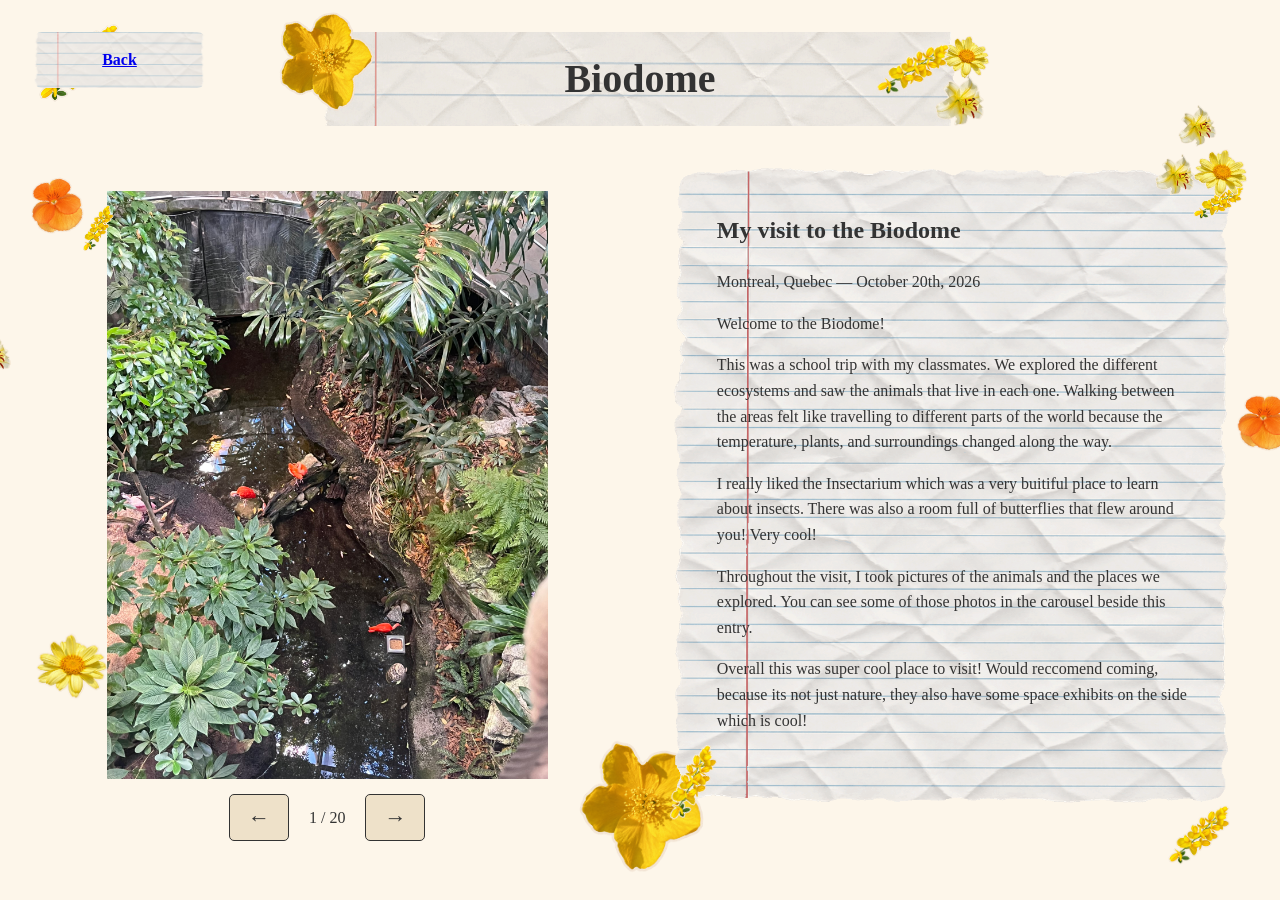
<file: Biodome/index.html>
<!DOCTYPE html>
<html lang="en">
<head>
    <meta charset="UTF-8">
    <meta name="viewport" content="width=device-width, initial-scale=1.0">
    <title>Biodome</title>
    <link rel="stylesheet" href="/style.css">
    <link rel="icon" type="image/png" sizes="64x64" href="/Images/favicon.png">
    <style>
        
        body {
            --flower-branch: url('/Images/Flowers/Yellow Flowers/1.png');
            --flower-pink: url('/Images/Flowers/Yellow Flowers/2.png');
            --flower-striped: url('/Images/Flowers/Yellow Flowers/3.png');
            --flower-blush: url('/Images/Flowers/Yellow Flowers/4.png');
            --flower-rose: url('/Images/Flowers/Yellow Flowers/5.png');

            background-image:
                var(--flower-blush), var(--flower-pink),
                var(--flower-branch), var(--flower-striped),
                var(--flower-rose), var(--flower-blush),
                var(--flower-pink);
            background-repeat: no-repeat;
            background-size:
                65px auto, 48px auto,
                135px auto, 72px auto,
                58px auto, 85px auto,
                42px auto;
            background-position:
                right 4% bottom 12px, left -35px top 40%,
                center bottom 4px, left 3% top 78%,
                right -12px top 48%, left 3% top 22px,
                right 5% top 105px;
        }
    </style>
</head>
<body>
    <header class="Title">
        <h1>Biodome</h1>
    </header>


    <div class="back-button">
        <a href="/index.html"><b>Back</b></a>
    </div>

    <main class="articlecontainer">
        <section class="carousel" aria-label="Biodome photos">
            <div class="carousel-frame">
                <img
                    id="carousel-image"
                    src="/Images/Biodome Pics/BiodomePenguins.JPEG"
                    alt="Penguins at the Montreal Biodome"
                >
            </div>

            <div class="carousel-controls">
                <button type="button" id="previous" aria-label="Previous photo">
                    &#8592;
                </button>

                <span id="photo-counter" aria-live="polite"></span>

                <button type="button" id="next" aria-label="Next photo">
                    &#8594;
                </button>
            </div>
        </section>

        <article class="articletext">
            <h2>My visit to the Biodome</h2>
            <p>Montreal, Quebec — October 20th, 2026</p>

            <p>Welcome to the Biodome!</p>

            <p>This was a school trip with my classmates. We explored the different ecosystems and saw the animals that live in each one.
                 Walking between the areas felt like travelling to different parts of the world because the temperature, plants,
                  and surroundings changed along the way.</p>

            <p>I really liked the Insectarium which was a very buitiful place to learn about insects. There was also a room full of butterflies that flew around you! Very cool!
            </p>

            <p>Throughout the visit, I took pictures of the animals and the places we explored. You can see some of those photos in the carousel beside this entry.</p>

            <p>Overall this was super cool place to visit! Would reccomend coming, because its not just nature, they also have some space exhibits on the side which is cool!</p>
        </article>
    </main>

    <script>
        const photos = [
    {
        src: "/Images/Biodome Pics/Flamingos.JPEG",
        alt: "Flamingos"
    },
    {
        src: "/Images/Biodome Pics/FriendMe.JPEG",
        alt: "Me and my friend"
    },
    {
        src: "/Images/Biodome Pics/BigSpider.JPEG",
        alt: "A large spider"
    },
    {
        src: "/Images/Biodome Pics/Fish2.JPEG",
        alt: "Fish"
    },
    {
        src: "/Images/Biodome Pics/StadeOlympique.JPEG",
        alt: "Olympic Stadium"
    },
    {
        src: "/Images/Biodome Pics/Parrots2.JPEG",
        alt: "Parrots"
    },
    {
        src: "/Images/Biodome Pics/Bee.JPEG",
        alt: "A bee"
    },
    {
        src: "/Images/Biodome Pics/BiodomePenguins.JPEG",
        alt: "Penguins at the Biodome"
    },
    {
        src: "/Images/Biodome Pics/RoachOnMyHand.JPEG",
        alt: "A cockroach on my hand"
    },
    {
        src: "/Images/Biodome Pics/Fish3.JPEG",
        alt: "Fish"
    },
    {
        src: "/Images/Biodome Pics/OlympiqueUnderBridge.JPEG",
        alt: "Olympic Stadium viewed from under a bridge"
    },
    {
        src: "/Images/Biodome Pics/Beetles.JPEG",
        alt: "Beetles"
    },
    {
        src: "/Images/Biodome Pics/Friend.JPEG",
        alt: "My friend"
    },
    {
        src: "/Images/Biodome Pics/Sharky.JPEG",
        alt: "A shark"
    },
    {
        src: "/Images/Biodome Pics/TerrifyingWasp.JPEG",
        alt: "A wasp"
    },
    {
        src: "/Images/Biodome Pics/LotsOfFish.JPEG",
        alt: "A group of fish"
    },
    {
        src: "/Images/Biodome Pics/Parrots.JPEG",
        alt: "Parrots"
    },
    {
        src: "/Images/Biodome Pics/StadeOlympique1.JPEG",
        alt: "Another view of Olympic Stadium"
    },
    {
        src: "/Images/Biodome Pics/MillePatte.JPEG",
        alt: "A many-legged insect"
    },
    {
        src: "/Images/Biodome Pics/Fishy1.JPEG",
        alt: "A fish"
    }
];

        let currentPhoto = 0;

        const image = document.getElementById("carousel-image");
        const counter = document.getElementById("photo-counter");

        function changePhoto(direction) {
            currentPhoto =
                (currentPhoto + direction + photos.length) % photos.length;

            image.src = photos[currentPhoto].src;
            image.alt = photos[currentPhoto].alt;

            counter.textContent =
                `${currentPhoto + 1} / ${photos.length}`;
        }

        document.getElementById("previous").addEventListener("click", () => {
            changePhoto(-1);
        });

        document.getElementById("next").addEventListener("click", () => {
            changePhoto(1);
        });

        changePhoto(0);
    </script>
</body>
</html>
</file>
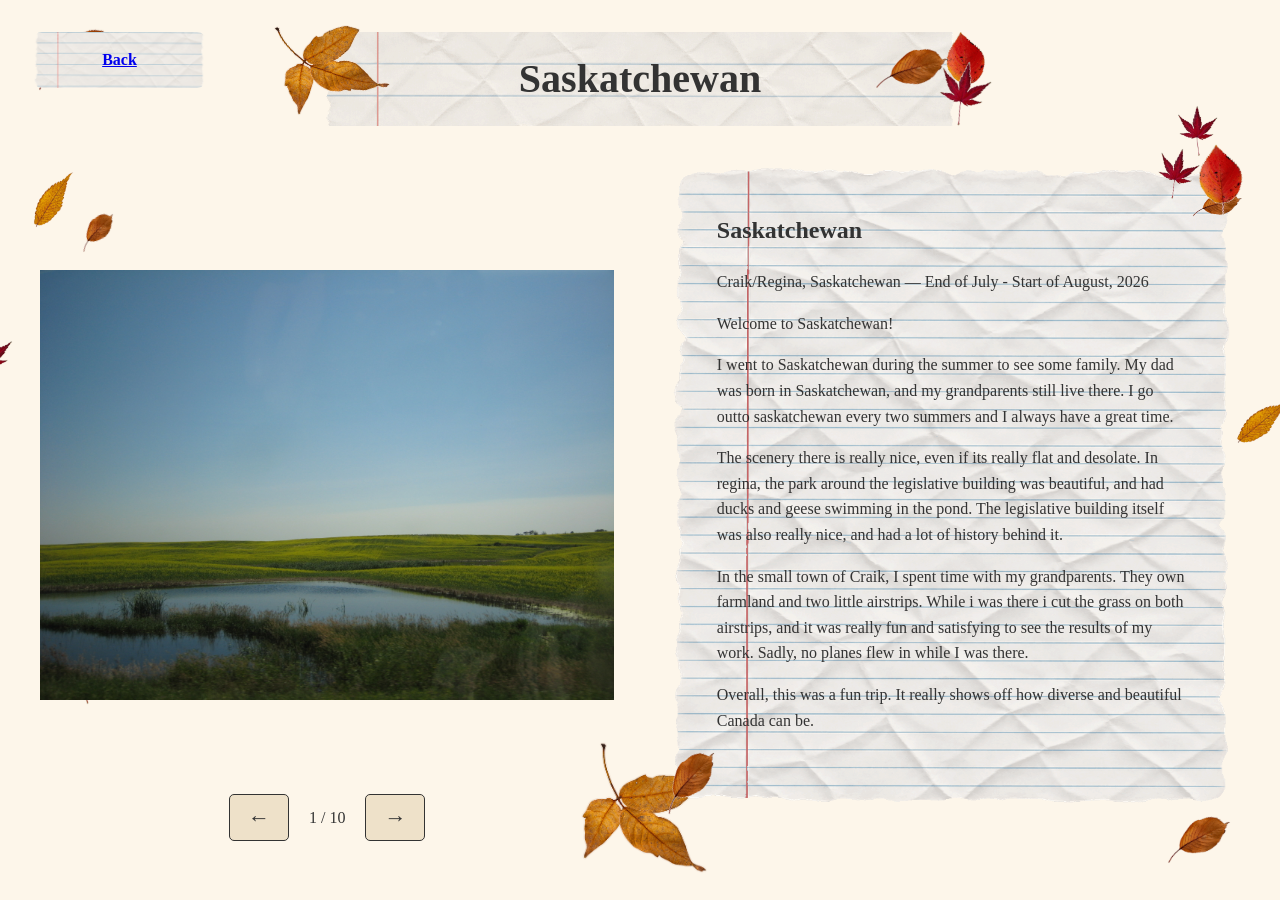
<file: SK/index.html>
<!DOCTYPE html>
<html lang="en">
<head>
    <meta charset="UTF-8">
    <meta name="viewport" content="width=device-width, initial-scale=1.0">
    <title>Saskatchewan</title>
    <link rel="stylesheet" href="/style.css">
    <link rel="icon" type="image/png" sizes="64x64" href="/Images/favicon.png">
    <style>

        body {
            --flower-branch: url('/Images/Leaves/1.png');
            --flower-pink: url('/Images/Leaves/2.png');
            --flower-striped: url('/Images/Leaves/3.png');
            --flower-blush: url('/Images/Leaves/4.png');
            --flower-rose: url('/Images/Leaves/5.png');

            background-image:
                var(--flower-blush), var(--flower-pink),
                var(--flower-branch), var(--flower-striped),
                var(--flower-rose), var(--flower-blush),
                var(--flower-pink);
            background-repeat: no-repeat;
            background-size:
                65px auto, 48px auto,
                135px auto, 72px auto,
                58px auto, 85px auto,
                42px auto;
            background-position:
                right 4% bottom 12px, left -35px top 40%,
                center bottom 4px, left 3% top 78%,
                right -12px top 48%, left 3% top 22px,
                right 5% top 105px;
        }
    </style>
</head>
<body>
    <header class="Title">
        <h1>Saskatchewan</h1>
    </header>

    <div class="back-button">
        <a href="/index.html"><b>Back</b></a>
    </div>

    <main class="articlecontainer">
        <section class="carousel" aria-label="Photo carousel">
            <div class="carousel-frame">
                <img
                    id="carousel-image"
                    src="https://placehold.co/800x600?text=Image+1"
                    alt="Placeholder image 1"
                >
            </div>

            <div class="carousel-controls">
                <button type="button" id="previous" aria-label="Previous photo">
                    &#8592;
                </button>

                <span id="photo-counter" aria-live="polite"></span>

                <button type="button" id="next" aria-label="Next photo">
                    &#8594;
                </button>
            </div>
        </section>

        <article class="articletext">
            <h2>Saskatchewan</h2>
            <p>Craik/Regina, Saskatchewan — End of July - Start of August, 2026</p>

            <p>Welcome to Saskatchewan!</p>

            <p>I went to Saskatchewan during the summer to see some family.
                My dad was born in Saskatchewan, and my grandparents still live there.
                I go outto saskatchewan every two summers and I always have a great time.
            </p>

            <p>The scenery there is really nice, even if its really flat and desolate. In regina, the park around the
                legislative building was beautiful, and had ducks and geese swimming in the pond.
                The legislative building itself was also really nice, and had a lot of history behind it.
            </p>

            <p>In the small town of Craik, I spent time with my grandparents. They own farmland and two little airstrips.
                While i was there i cut the grass on both airstrips, and it was really fun and satisfying to see the results of my work.
                Sadly, no planes flew in while I was there.
            </p>

            <p>Overall, this was a fun trip. It really shows off how diverse and beautiful Canada can be.</p>
        </article>
    </main>

    <script>
        const photos = [
            {
                src: "/Images/Saskatchewain Pics/Greenery.jpeg",
                alt: "Saskatchewan greenery"
            },
            {
                src: "/Images/Saskatchewain Pics/2Geese.jpeg",
                alt: "Saskatchewan geese"
            },
            {
                src: "/Images/Saskatchewain Pics/Duck.jpeg",
                alt: "Saskatchewan Duck"
            },
            {
                src: "/Images/Saskatchewain Pics/LegislativeBuilding.jpeg",
                alt: "Saskatchewan legislative building"
            },
            {
                src: "/Images/Saskatchewain Pics/SKTrain.jpeg",
                alt: "Saskatchewan train"
            },
            {
                src: "/Images/Saskatchewain Pics/Train.jpeg",
                alt: "Saskatchewan train"
            },
            {
                src: "/Images/Saskatchewain Pics/RedMoon.png",
                alt: "Saskatchewan train"
            },
            {
                src: "/Images/Saskatchewain Pics/StainedGlass.jpg",
                alt: "Saskatchewan train"
            },
            {
                src: "/Images/Saskatchewain Pics/Tail.jpeg",
                alt: "Saskatchewan train"
            },
            {
                src: "/Images/Saskatchewain Pics/Cockpit.jpeg",
                alt: "Saskatchewan train"
            }
        ];

        let currentPhoto = 0;

        const image = document.getElementById("carousel-image");
        const counter = document.getElementById("photo-counter");

        function changePhoto(direction) {
            currentPhoto =
                (currentPhoto + direction + photos.length) % photos.length;

            image.src = photos[currentPhoto].src;
            image.alt = photos[currentPhoto].alt;

            counter.textContent =
                `${currentPhoto + 1} / ${photos.length}`;
        }

        document.getElementById("previous").addEventListener("click", () => {
            changePhoto(-1);
        });

        document.getElementById("next").addEventListener("click", () => {
            changePhoto(1);
        });

        changePhoto(0);
    </script>
</body>
</html>
</file>
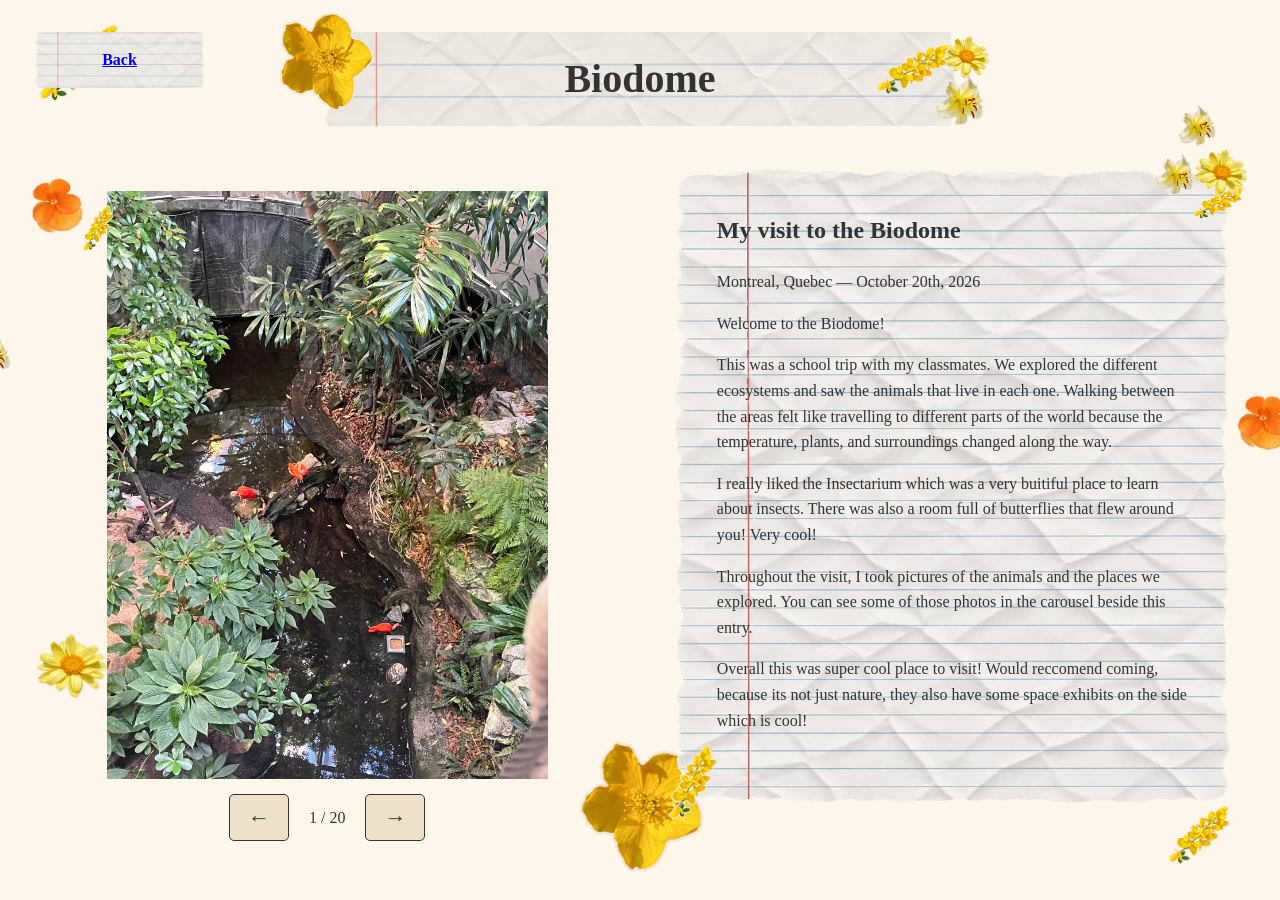
<file: biodome.html>
<!DOCTYPE html>
<html lang="en">
<head>
    <meta charset="UTF-8">
    <meta name="viewport" content="width=device-width, initial-scale=1.0">
    <title>Biodome</title>
    <link rel="stylesheet" href="style.css">
    <link rel="icon" type="image/png" sizes="64x64" href="Images/Flowers/favicon.png">
    <style>
        /* Flower stickers: backgrounds and absolute decorations leave the layout intact. */
        body {
            --flower-branch: url('Images/Flowers/Yellow Flowers/1.png');
            --flower-pink: url('Images/Flowers/Yellow Flowers/2.png');
            --flower-striped: url('Images/Flowers/Yellow Flowers/3.png');
            --flower-blush: url('Images/Flowers/Yellow Flowers/4.png');
            --flower-rose: url('Images/Flowers/Yellow Flowers/5.png');

            background-image:
                var(--flower-blush), var(--flower-pink),
                var(--flower-branch), var(--flower-striped),
                var(--flower-rose), var(--flower-blush),
                var(--flower-pink);
            background-repeat: no-repeat;
            background-size:
                65px auto, 48px auto,
                135px auto, 72px auto,
                58px auto, 85px auto,
                42px auto;
            background-position:
                right 4% bottom 12px, left -35px top 40%,
                center bottom 4px, left 3% top 78%,
                right -12px top 48%, left 3% top 22px,
                right 5% top 105px;
        }
    </style>
</head>
<body>
    <header class="Title">
        <h1>Biodome</h1>
    </header>


    <div class="back-button">
        <a href="index.html"><b>Back</b></a>
    </div>

    <main class="articlecontainer">
        <section class="carousel" aria-label="Biodome photos">
            <div class="carousel-frame">
                <img
                    id="carousel-image"
                    src="Images/Biodome Pics/BiodomePenguins.JPEG"
                    alt="Penguins at the Montreal Biodome"
                >
            </div>

            <div class="carousel-controls">
                <button type="button" id="previous" aria-label="Previous photo">
                    &#8592;
                </button>

                <span id="photo-counter" aria-live="polite"></span>

                <button type="button" id="next" aria-label="Next photo">
                    &#8594;
                </button>
            </div>
        </section>

        <article class="articletext">
            <h2>My visit to the Biodome</h2>
            <p>Montreal, Quebec — October 20th, 2026</p>

            <p>Welcome to the Biodome!</p>

            <p>This was a school trip with my classmates. We explored the different ecosystems and saw the animals that live in each one.
                 Walking between the areas felt like travelling to different parts of the world because the temperature, plants,
                  and surroundings changed along the way.</p>

            <p>I really liked the Insectarium which was a very buitiful place to learn about insects. There was also a room full of butterflies that flew around you! Very cool!
            </p>

            <p>Throughout the visit, I took pictures of the animals and the places we explored. You can see some of those photos in the carousel beside this entry.</p>

            <p>Overall this was super cool place to visit! Would reccomend coming, because its not just nature, they also have some space exhibits on the side which is cool!</p>
        </article>
    </main>

    <script>
        const photos = [
    {
        src: "Images/Biodome Pics/Flamingos.JPEG",
        alt: "Flamingos"
    },
    {
        src: "Images/Biodome Pics/FriendMe.JPEG",
        alt: "Me and my friend"
    },
    {
        src: "Images/Biodome Pics/BigSpider.JPEG",
        alt: "A large spider"
    },
    {
        src: "Images/Biodome Pics/Fish2.JPEG",
        alt: "Fish"
    },
    {
        src: "Images/Biodome Pics/StadeOlympique.JPEG",
        alt: "Olympic Stadium"
    },
    {
        src: "Images/Biodome Pics/Parrots2.JPEG",
        alt: "Parrots"
    },
    {
        src: "Images/Biodome Pics/Bee.JPEG",
        alt: "A bee"
    },
    {
        src: "Images/Biodome Pics/BiodomePenguins.JPEG",
        alt: "Penguins at the Biodome"
    },
    {
        src: "Images/Biodome Pics/RoachOnMyHand.JPEG",
        alt: "A cockroach on my hand"
    },
    {
        src: "Images/Biodome Pics/Fish3.JPEG",
        alt: "Fish"
    },
    {
        src: "Images/Biodome Pics/OlympiqueUnderBridge.JPEG",
        alt: "Olympic Stadium viewed from under a bridge"
    },
    {
        src: "Images/Biodome Pics/Beetles.JPEG",
        alt: "Beetles"
    },
    {
        src: "Images/Biodome Pics/Friend.JPEG",
        alt: "My friend"
    },
    {
        src: "Images/Biodome Pics/Sharky.JPEG",
        alt: "A shark"
    },
    {
        src: "Images/Biodome Pics/TerrifyingWasp.JPEG",
        alt: "A wasp"
    },
    {
        src: "Images/Biodome Pics/LotsOfFish.JPEG",
        alt: "A group of fish"
    },
    {
        src: "Images/Biodome Pics/Parrots.JPEG",
        alt: "Parrots"
    },
    {
        src: "Images/Biodome Pics/StadeOlympique1.JPEG",
        alt: "Another view of Olympic Stadium"
    },
    {
        src: "Images/Biodome Pics/MillePatte.JPEG",
        alt: "A many-legged insect"
    },
    {
        src: "Images/Biodome Pics/Fishy1.JPEG",
        alt: "A fish"
    }
];

        let currentPhoto = 0;

        const image = document.getElementById("carousel-image");
        const counter = document.getElementById("photo-counter");

        function changePhoto(direction) {
            currentPhoto =
                (currentPhoto + direction + photos.length) % photos.length;

            image.src = photos[currentPhoto].src;
            image.alt = photos[currentPhoto].alt;

            counter.textContent =
                `${currentPhoto + 1} / ${photos.length}`;
        }

        document.getElementById("previous").addEventListener("click", () => {
            changePhoto(-1);
        });

        document.getElementById("next").addEventListener("click", () => {
            changePhoto(1);
        });

        changePhoto(0);
    </script>
</body>
</html>
</file>
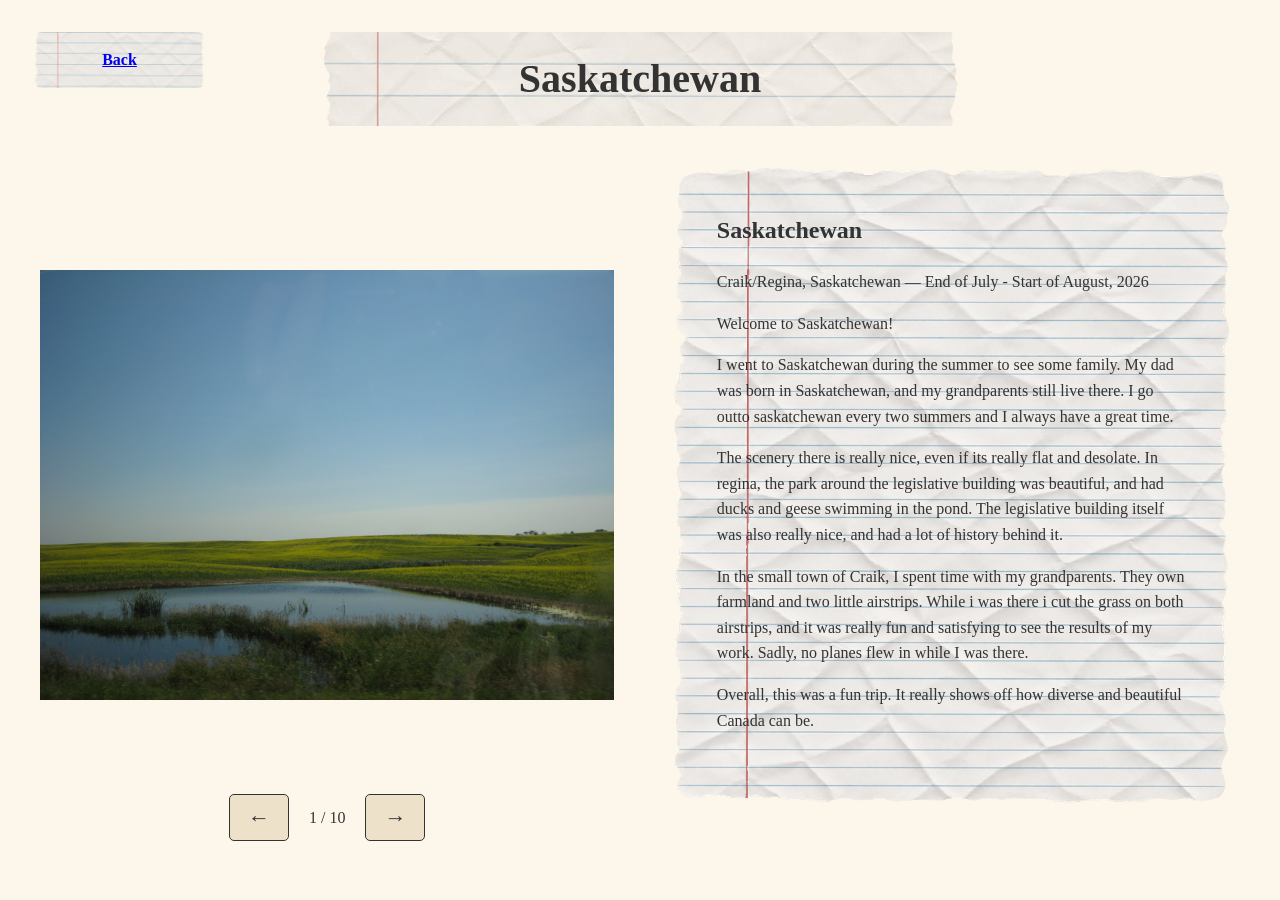
<file: SK.html>
<!DOCTYPE html>
<html lang="en">
<head>
    <meta charset="UTF-8">
    <meta name="viewport" content="width=device-width, initial-scale=1.0">
    <title>Saskatchewan</title>
    <link rel="stylesheet" href="style.css">
    <link rel="icon" type="image/png" sizes="64x64" href="Images/Flowers/favicon.png">
<body>
    <header class="Title">
        <h1>Saskatchewan</h1>
    </header>

    <div class="back-button">
        <a href="index.html"><b>Back</b></a>
    </div>

    <main class="articlecontainer">
        <section class="carousel" aria-label="Photo carousel">
            <div class="carousel-frame">
                <img
                    id="carousel-image"
                    src="https://placehold.co/800x600?text=Image+1"
                    alt="Placeholder image 1"
                >
            </div>

            <div class="carousel-controls">
                <button type="button" id="previous" aria-label="Previous photo">
                    &#8592;
                </button>

                <span id="photo-counter" aria-live="polite"></span>

                <button type="button" id="next" aria-label="Next photo">
                    &#8594;
                </button>
            </div>
        </section>

        <article class="articletext">
            <h2>Saskatchewan</h2>
            <p>Craik/Regina, Saskatchewan — End of July - Start of August, 2026</p>

            <p>Welcome to Saskatchewan!</p>

            <p>I went to Saskatchewan during the summer to see some family.
                My dad was born in Saskatchewan, and my grandparents still live there.
                I go outto saskatchewan every two summers and I always have a great time.
            </p>

            <p>The scenery there is really nice, even if its really flat and desolate. In regina, the park around the
                legislative building was beautiful, and had ducks and geese swimming in the pond.
                The legislative building itself was also really nice, and had a lot of history behind it.
            </p>

            <p>In the small town of Craik, I spent time with my grandparents. They own farmland and two little airstrips.
                While i was there i cut the grass on both airstrips, and it was really fun and satisfying to see the results of my work.
                Sadly, no planes flew in while I was there.
            </p>

            <p>Overall, this was a fun trip. It really shows off how diverse and beautiful Canada can be.</p>
        </article>
    </main>

    <script>
        const photos = [
            {
                src: "Images/Saskatchewain Pics/Greenery.jpeg",
                alt: "Saskatchewan greenery"
            },
            {
                src: "Images/Saskatchewain Pics/2Geese.jpeg",
                alt: "Saskatchewan geese"
            },
            {
                src: "Images/Saskatchewain Pics/Duck.jpeg",
                alt: "Saskatchewan Duck"
            },
            {
                src: "Images/Saskatchewain Pics/LegislativeBuilding.jpeg",
                alt: "Saskatchewan legislative building"
            },
            {
                src: "Images/Saskatchewain Pics/SKTrain.jpeg",
                alt: "Saskatchewan train"
            },
            {
                src: "Images/Saskatchewain Pics/Train.jpeg",
                alt: "Saskatchewan train"
            },
            {
                src: "Images/Saskatchewain Pics/RedMoon.png",
                alt: "Saskatchewan train"
            },
            {
                src: "Images/Saskatchewain Pics/StainedGlass.jpg",
                alt: "Saskatchewan train"
            },
            {
                src: "Images/Saskatchewain Pics/Tail.jpeg",
                alt: "Saskatchewan train"
            },
            {
                src: "Images/Saskatchewain Pics/Cockpit.jpeg",
                alt: "Saskatchewan train"
            }
        ];

        let currentPhoto = 0;

        const image = document.getElementById("carousel-image");
        const counter = document.getElementById("photo-counter");

        function changePhoto(direction) {
            currentPhoto =
                (currentPhoto + direction + photos.length) % photos.length;

            image.src = photos[currentPhoto].src;
            image.alt = photos[currentPhoto].alt;

            counter.textContent =
                `${currentPhoto + 1} / ${photos.length}`;
        }

        document.getElementById("previous").addEventListener("click", () => {
            changePhoto(-1);
        });

        document.getElementById("next").addEventListener("click", () => {
            changePhoto(1);
        });

        changePhoto(0);
    </script>
</body>
</html>
</file>
<file: style.css>
* {
    box-sizing: border-box;
}

body {
    margin: 0;
    padding: clamp(12px, 3vw, 32px);
    font-family: 'Times New Roman', Times, serif;
    line-height: 1.6;
    color: #333;
    background-color: #fdf6ea;
}

.Title {
    width: 100%;
    max-width: 650px;
    margin: 0 auto;
    padding: 15px clamp(15px, 5vw, 60px);
    border-radius: 10px;
    text-align: center;
    overflow-wrap: anywhere;

    background-image: url('Images/paperassets/paper-title-strip.gif');
    background-size: cover;
    background-position: center;
    background-repeat: no-repeat;
}

.Title h1 {
    margin: 0;
    font-size: clamp(26px, 5vw, 40px);
}

.entry-grid {
    display: grid;
    grid-template-columns: repeat(2, minmax(0, 1fr));
    gap: 20px;
    width: 100%;
    max-width: 1200px;
    margin: 20px auto;
    padding: clamp(0px, 2vw, 20px);
}

.entry {
    min-width: 0;
    min-height: 300px;
    padding: 25px clamp(12px, 3vw, 30px);
    border-radius: 10px;
    text-align: center;
    overflow-wrap: anywhere;

    background-image: url('Images/paperassets/paper-note-card.gif');
    background-size: cover;
    background-position: center;
    background-repeat: no-repeat;
}

.entry-image {
    display: block;
    width: 100%;
    max-width: 400px;
    height: 150px;
    margin: 0 auto 12px;
    object-fit: cover;
    object-position: center;
    border-radius: 10px;
    border: 2px solid #333;
}

.entry a {
    display: inline-block;
}

/* Biodome page */

.articlecontainer {
    display: grid;
    grid-template-columns: repeat(2, minmax(0, 1fr));
    align-items: stretch;
    gap: clamp(20px, 4vw, 60px);

    width: 100%;
    max-width: 1200px;
    margin: 35px auto 0;
    padding-bottom: 35px;
}

.carousel {
    display: flex;
    flex-direction: column;
    min-width: 0;
    transform: translateY(30px);
}

.carousel-frame {
    position: relative;
    flex: 1;
    min-height: 300px;
    overflow: hidden;
    
    border-radius: 10px;
}

.carousel-frame img {
    position: absolute;
    inset: 0;
    display: block;
    width: 100%;
    height: 100%;
    object-fit: contain;
}

.carousel-controls {
    display: flex;
    align-items: center;
    justify-content: center;
    gap: 20px;
    padding-top: 15px;
}

.carousel-controls button {
    padding: 5px 18px;
    font: inherit;
    font-size: 22px;
    color: #333;
    background-color: #eee1c9;
    border: 1px solid #333;
    border-radius: 5px;
    cursor: pointer;
}

.carousel-controls button:hover {
    background-color: #e0ceac;
}

.articletext {
    min-width: 0;
    min-height: 650px;
    padding: 50px clamp(25px, 4vw, 55px);
    overflow-wrap: anywhere;

    background-image: url('Images/paperassets/paper-tall.gif');
    background-size: 100% 100%;
    background-position: center;
    background-repeat: no-repeat;
}

.articletext h2 {
    margin-top: 0;
}

@media (max-width: 700px) {
    .entry-grid,
    .articlecontainer {
        grid-template-columns: minmax(0, 1fr);
    }

    

    .articletext {
        min-height: 500px;
    }
}

.back-button {
    position: absolute;
    top: 32px;
    left: 32px;
    
    width: 175px;
    max-width: calc(100% - 64px);
    margin: 0;
    padding: 15px clamp(15px, 5vw, 15px);
    border-radius: 10px;
    text-align: center;
    overflow-wrap: anywhere;

    background-image: url('Images/paperassets/paper-note-card.gif');
    background-size: cover;
    background-position: center;
    background-repeat: no-repeat;
}



.Title,
.entry,
.articletext {
    position: relative;
}

.Title::before,
.Title::after,
.entry::before,
.entry::after,
.articletext::before,
.articletext::after,
.carousel::before {
    content: '';
    position: absolute;
    pointer-events: none;
    background-repeat: no-repeat;
}

/* A flowering branch and a small bouquet frame each page title. */
.Title::before {
    width: 105px;
    height: 135px;
    top: -24px;
    left: -38px;
    background-image: var(--flower-branch);
    background-size: contain;
    transform: rotate(-24deg);
}

.Title::after {
    width: 115px;
    height: 94px;
    top: -5px;
    right: -28px;
    background-image:
        var(--flower-pink), var(--flower-blush), var(--flower-striped);
    background-size: 54px auto, 68px auto, 48px auto;
    background-position: right bottom, left center, right 7px top;
    transform: rotate(12deg);
}

/* Mix overlapping bouquets with single blooms on the journal cards. */
.entry::before {
    width: 96px;
    height: 80px;
    top: -17px;
    left: -12px;
    background-image: var(--flower-striped), var(--flower-rose), var(--flower-blush);
    background-size: 58px auto, 48px auto, 43px auto;
    background-position: left top, right bottom, right top;
    transform: rotate(-13deg);
}

.entry::after {
    width: 62px;
    height: 64px;
    right: -8px;
    bottom: -10px;
    background-image: var(--flower-pink);
    background-size: contain;
    transform: rotate(20deg);
}

.entry:nth-child(even)::before {
    background-image: var(--flower-blush);
    background-size: 65px auto;
    background-position: left top;
    transform: rotate(18deg);
}

.entry:nth-child(even)::after {
    width: 92px;
    height: 76px;
    background-image: var(--flower-rose), var(--flower-striped);
    background-size: 55px auto, 60px auto;
    background-position: left bottom, right top;
    transform: rotate(-12deg);
}

/* Flowers follow the photo and writing edges on both entry pages. */
.articletext::before {
    width: 92px;
    height: 78px;
    top: -20px;
    right: -6px;
    background-image: var(--flower-striped), var(--flower-pink), var(--flower-blush);
    background-size: 54px auto, 43px auto, 46px auto;
    background-position: right top, left center, right bottom;
    transform: rotate(14deg);
}

.articletext::after {
    width: 67px;
    height: 68px;
    left: -8px;
    bottom: -8px;
    background-image: var(--flower-blush);
    background-size: contain;
    transform: rotate(-20deg);
}

.carousel::before {
    width: 82px;
    height: 83px;
    left: -10px;
    top: -18px;
    z-index: 1;
    background-image: var(--flower-rose), var(--flower-blush);
    background-size: 57px auto, 42px auto;
    background-position: left top, right bottom;
    transform: rotate(-18deg);
}

@media (max-width: 700px) {
    body {
        background-size:
            36px auto, 30px auto,
            65px auto, 42px auto,
            34px auto, 44px auto,
            28px auto;
    }

    .Title::before {
        width: 60px;
        height: 78px;
        left: -7px;
        top: -10px;
        transform: rotate(-16deg);
    }

    .Title::after {
        width: 65px;
        height: 60px;
        right: -5px;
        top: -7px;
        background-size: 32px auto, 39px auto, 28px auto;
    }

    .entry::before,
    .articletext::before {
        width: 70px;
        height: 57px;
        background-size: 42px auto, 35px auto, 31px auto;
    }

    .entry::before {
        left: -6px;
    }

    .entry:nth-child(even)::before {
        background-size: 48px auto;
    }

    .entry::after,
    .articletext::after {
        width: 46px;
        height: 48px;
        right: -5px;
    }

    .entry:nth-child(even)::after {
        width: 66px;
        height: 55px;
        background-size: 40px auto, 43px auto;
    }

    .carousel::before {
        width: 60px;
        height: 60px;
        left: -5px;
        background-size: 42px auto, 31px auto;
    }
}
</file>
